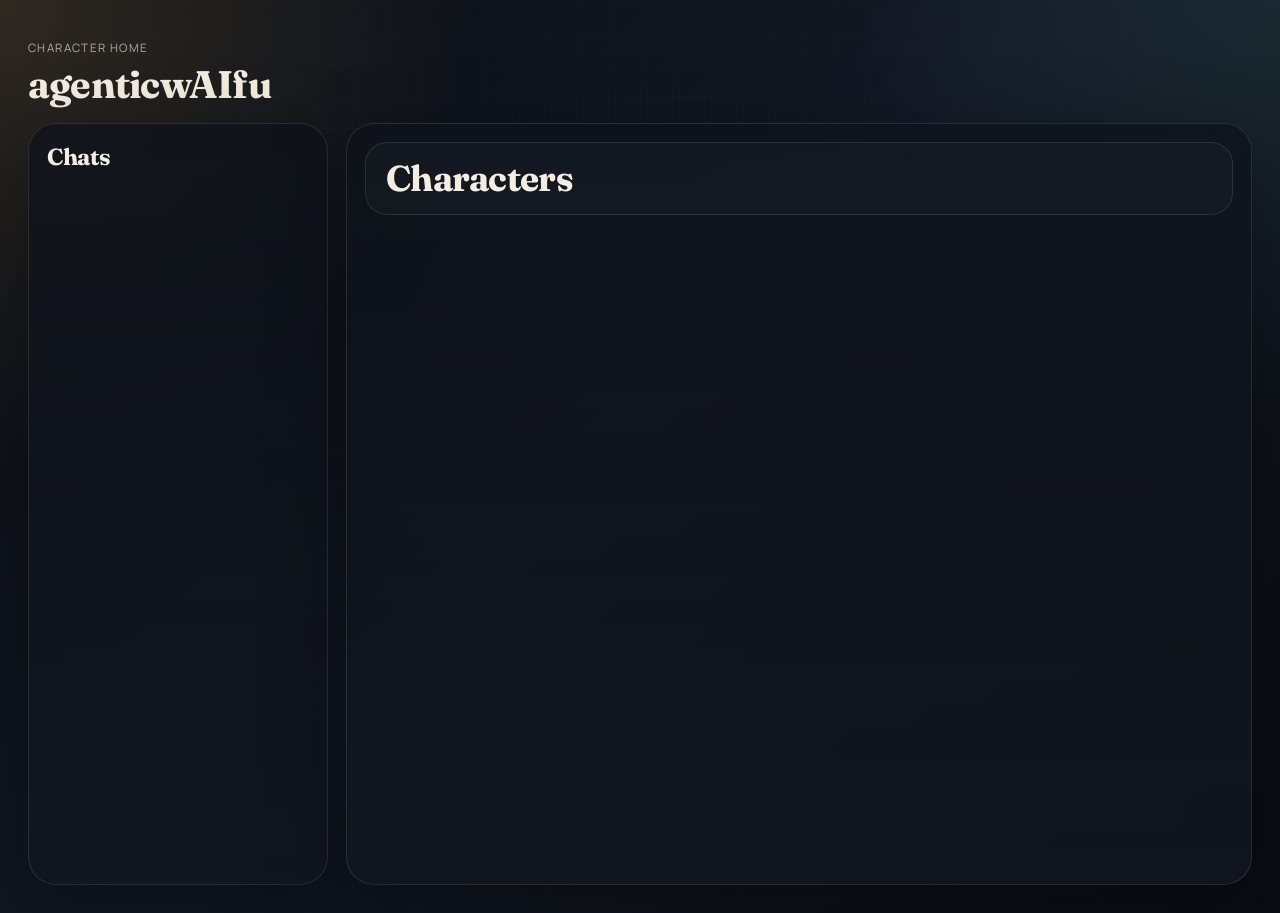
<file: index.html>
<!DOCTYPE html>
<html lang="en">
<head>
  <meta charset="UTF-8">
  <meta name="viewport" content="width=device-width, initial-scale=1.0">
  <title>agenticwAIfu</title>
  <link rel="preconnect" href="https://fonts.googleapis.com">
  <link rel="preconnect" href="https://fonts.gstatic.com" crossorigin>
  <link href="https://fonts.googleapis.com/css2?family=Fraunces:opsz,wght@9..144,600;9..144,700&family=Manrope:wght@400;500;600;700&display=swap" rel="stylesheet">
  <link rel="stylesheet" href="styles.css">
</head>
<body data-page="home">
  <div class="page-shell">
    <header class="topbar">
      <div>
        <p class="eyebrow">Character Home</p>
        <h1><a class="home-link" href="index.html">agenticwAIfu</a></h1>
      </div>
    </header>

    <main class="workspace workspace-home">
      <aside class="panel left-panel">
        <section class="panel-section">
          <div class="section-heading">
            <h2>Chats</h2>
          </div>

          <div class="stack-list" id="chat-list"></div>
        </section>
      </aside>

      <section class="panel center-panel home-center-panel">
        <div class="center-stage">
          <div class="home-surface" id="default-surface">
            <div class="character-grid-header">
              <div>
                <h2 class="chat-title">Characters</h2>
              </div>
            </div>

            <div class="character-tile-grid" id="character-tile-grid"></div>
          </div>

          <section class="editor-overlay" id="character-editor" aria-hidden="true">
            <div class="overlay-header">
              <div>
                <p class="overlay-kicker">Character Manager</p>
              </div>
              <button class="overlay-close-button" type="button" data-close-editor>Close</button>
            </div>

            <div class="overlay-form">
              <div class="character-detail character-detail-single">
                <div class="character-detail-header">
                  <h3 class="character-detail-title" id="character-detail-title">Character 1</h3>
                  <div class="manager-button-row">
                    <button class="manager-button manager-button-primary" id="save-character-button" type="button">Save</button>
                  </div>
                </div>

                <p class="manager-status" id="character-file-status">Characters are loaded from and saved to a fixed folder on your PC.</p>

                <div class="character-editor-portrait-block">
                  <div class="character-editor-portrait-frame">
                    <img id="editor-character-portrait-preview" class="character-editor-portrait" src="assets/character-1.png" alt="Character portrait preview">
                  </div>

                  <div class="overlay-field overlay-field-compact">
                    <label class="overlay-label" for="editor-character-image-file">Portrait File</label>
                    <input id="editor-character-image-file" class="overlay-input" type="file" accept="image/*">
                  </div>
                </div>

                <div class="overlay-field">
                  <label class="overlay-label" for="editor-character-name">Character Name</label>
                  <input id="editor-character-name" class="overlay-input" type="text" value="Character 1">
                </div>

                <div class="overlay-field">
                  <label class="overlay-label" for="editor-character-nickname">Nickname</label>
                  <input id="editor-character-nickname" class="overlay-input" type="text" value="Character 1">
                </div>

                <div class="overlay-field">
                  <label class="overlay-label" for="editor-character-description">Description</label>
                  <textarea id="editor-character-description" class="overlay-textarea" rows="7">A poised host with a theatrical edge, tailored diction, and a tendency to turn ordinary requests into intimate little ceremonies.</textarea>
                </div>

                <div class="overlay-field">
                  <label class="overlay-label" for="editor-character-scenario">Scenario</label>
                  <textarea id="editor-character-scenario" class="overlay-textarea" rows="6">A private late-night room where memory, scent, and suggestion blur together into something intimate and uncertain.</textarea>
                </div>

                <div class="overlay-field">
                  <label class="overlay-label" for="editor-character-dialogue">Example Dialogue</label>
                  <textarea id="editor-character-dialogue" class="overlay-textarea" rows="8">"Welcome back. The room is prepared, and the city is glittering just for us tonight."

"Tell me what mood you want, and I will make the scene behave accordingly."

"If we are going to do this properly, you should start with a line worth remembering."</textarea>
                </div>

                <div class="character-editor-footer">
                  <button class="manager-button manager-button-danger" id="delete-character-button" type="button">Delete</button>
                </div>
              </div>
            </div>
          </section>
        </div>
      </section>
    </main>
  </div>
  <script src="script.js"></script>
</body>
</html>
</file>
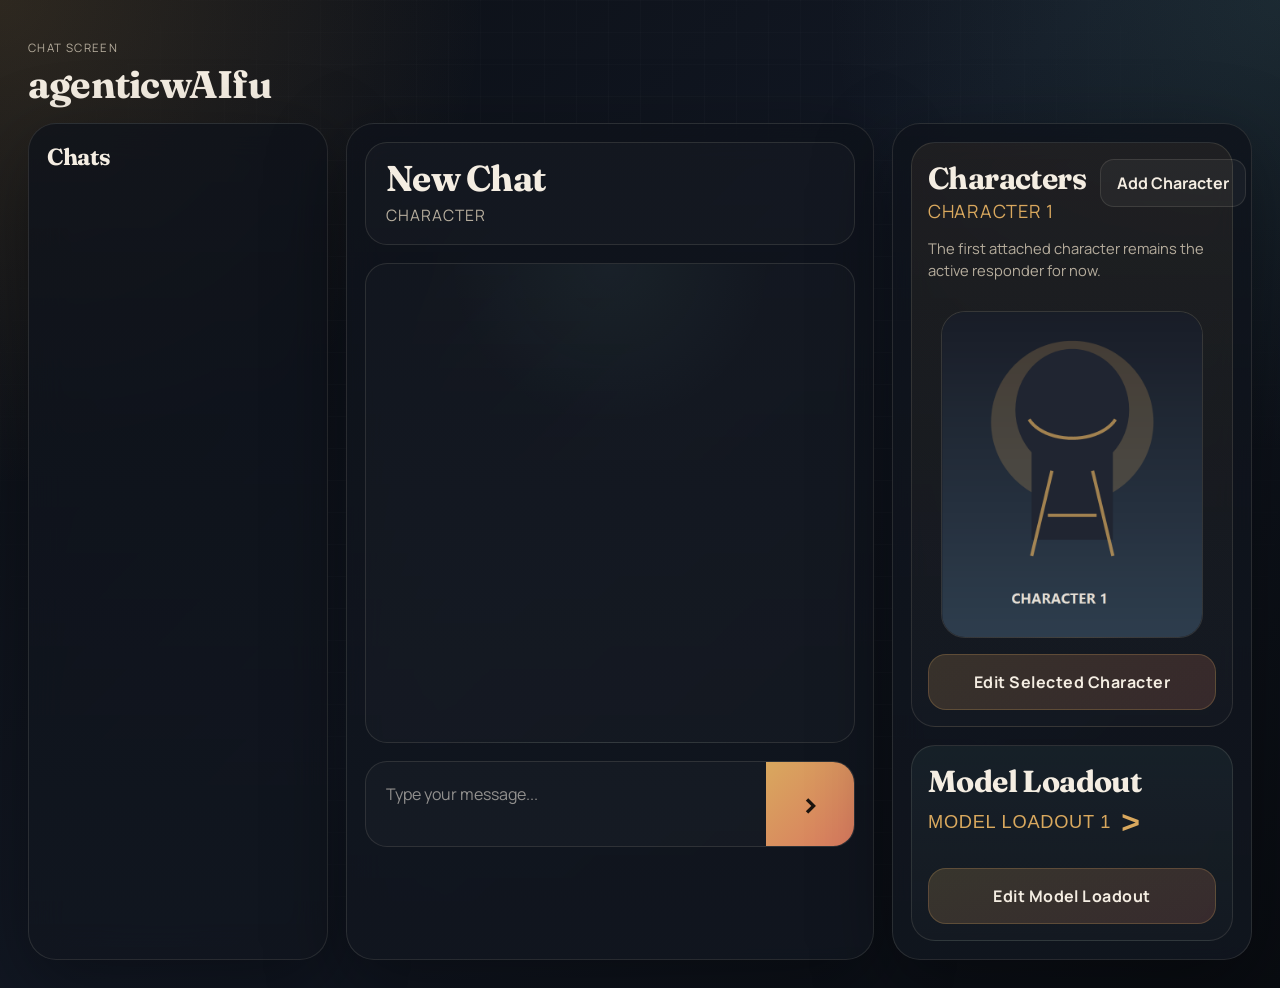
<file: chat.html>
<!DOCTYPE html>
<html lang="en">
<head>
  <meta charset="UTF-8">
  <meta name="viewport" content="width=device-width, initial-scale=1.0">
  <title>agenticwAIfu Chat</title>
  <link rel="preconnect" href="https://fonts.googleapis.com">
  <link rel="preconnect" href="https://fonts.gstatic.com" crossorigin>
  <link href="https://fonts.googleapis.com/css2?family=Fraunces:opsz,wght@9..144,600;9..144,700&family=Manrope:wght@400;500;600;700&display=swap" rel="stylesheet">
  <link rel="stylesheet" href="styles.css">
</head>
<body data-page="chat">
  <div class="page-shell">
    <header class="topbar">
      <div>
        <p class="eyebrow">Chat Screen</p>
        <h1><a class="home-link" href="index.html">agenticwAIfu</a></h1>
      </div>
    </header>

    <main class="workspace">
      <aside class="panel left-panel">
        <section class="panel-section">
          <div class="section-heading">
            <h2>Chats</h2>
          </div>

          <div class="stack-list" id="chat-list"></div>
        </section>
      </aside>

      <section class="panel center-panel">
        <div class="center-stage">
          <div class="chat-surface" id="default-surface">
            <div class="chat-header">
              <div>
                <h2 class="chat-title" id="chat-title">New Chat</h2>
                <p class="chat-subtitle" id="chat-character-subtitle">Character</p>
              </div>
            </div>

            <div class="chat-window" id="chat-window"></div>

            <div class="composer">
              <div class="composer-box">
                <textarea id="composer-input" class="composer-input" rows="1" placeholder="Type your message..."></textarea>
                <button id="send-message-button" class="send-button" aria-label="Send message">></button>
              </div>
            </div>
          </div>

          <section class="editor-overlay" id="character-editor" aria-hidden="true">
            <div class="overlay-header">
              <div>
                <p class="overlay-kicker">Character Manager</p>
              </div>
              <button class="overlay-close-button" type="button" data-close-editor>Close</button>
            </div>

            <div class="overlay-form">
              <div class="character-detail character-detail-single">
                <div class="character-detail-header">
                  <h3 class="character-detail-title" id="character-detail-title">Character 1</h3>
                  <div class="manager-button-row">
                    <button class="manager-button" id="save-character-button" type="button">Save Character</button>
                  </div>
                </div>

                <div class="overlay-field">
                  <label class="overlay-label" for="editor-character-name">Character Name</label>
                  <input id="editor-character-name" class="overlay-input" type="text" value="Character 1">
                </div>

                <div class="overlay-field">
                  <label class="overlay-label" for="editor-character-nickname">Nickname</label>
                  <input id="editor-character-nickname" class="overlay-input" type="text" value="Character 1">
                </div>

                <div class="overlay-field">
                  <label class="overlay-label" for="editor-character-image">Portrait Image</label>
                  <input id="editor-character-image" class="overlay-input" type="text" value="assets/character-1.png">
                </div>

                <div class="overlay-field">
                  <label class="overlay-label" for="editor-character-description">Description</label>
                  <textarea id="editor-character-description" class="overlay-textarea" rows="7">A poised host with a theatrical edge, tailored diction, and a tendency to turn ordinary requests into intimate little ceremonies.</textarea>
                </div>

                <div class="overlay-field">
                  <label class="overlay-label" for="editor-character-scenario">Scenario</label>
                  <textarea id="editor-character-scenario" class="overlay-textarea" rows="6">A private late-night room where memory, scent, and suggestion blur together into something intimate and uncertain.</textarea>
                </div>

                <div class="overlay-field">
                  <label class="overlay-label" for="editor-character-dialogue">Example Dialogue</label>
                  <textarea id="editor-character-dialogue" class="overlay-textarea" rows="8">"Welcome back. The room is prepared, and the city is glittering just for us tonight."

"Tell me what mood you want, and I will make the scene behave accordingly."

"If we are going to do this properly, you should start with a line worth remembering."</textarea>
                </div>
              </div>
            </div>
          </section>

          <section class="editor-overlay" id="model-editor" aria-hidden="true">
            <div class="overlay-header">
              <div>
                <p class="overlay-kicker">Model Loadout Editor</p>
                <input id="editor-loadout-title" class="overlay-title-input" type="text" value="Model Loadout 1" aria-label="Model loadout title">
              </div>
              <button class="overlay-close-button" type="button" data-close-editor>Close</button>
            </div>

            <div class="overlay-form">
              <div class="loadout-toolbar">
                <select id="loadout-select" class="loadout-select" aria-label="Choose saved model loadout"></select>
                <div class="manager-button-row">
                  <button class="manager-button" id="new-loadout-button" type="button">New Loadout</button>
                  <button class="manager-button manager-button-primary" id="save-loadout-button" type="button">Save Loadout</button>
                  <button class="manager-button manager-button-danger" id="delete-loadout-button" type="button">Delete Loadout</button>
                </div>
              </div>

              <p class="manager-status" id="loadout-file-status">Model loadouts are loaded from and saved to a fixed folder on your PC.</p>

              <div class="loadout-workspace">
                <aside class="loadout-nav">
                  <button class="loadout-role-button is-active" type="button" data-role-select="mind">Mind Model</button>
                  <button class="loadout-role-button" type="button" data-role-select="author">Author Model</button>
                  <button class="loadout-role-button" type="button" data-role-select="continuity">Continuity Model</button>
                  <button class="loadout-role-button" type="button" data-role-select="stat">Stat Model</button>
                  <button class="loadout-role-button" type="button" data-role-select="event">Event Model</button>
                  <button class="loadout-role-button" type="button" data-role-select="goal">Goal Model</button>
                  <button class="loadout-role-button" type="button" data-role-select="pipeline">Pipeline</button>
                </aside>

                <section class="loadout-detail">
                  <div class="loadout-detail-header">
                    <h3 class="loadout-detail-title" id="loadout-role-title">Mind Model</h3>
                  </div>

                  <div id="loadout-role-fields">
                    <div class="overlay-field">
                      <label class="overlay-label" for="editor-role-llm">LLM</label>
                      <input id="editor-role-llm" class="overlay-input" type="text" value="gpt-oss-cinematic">
                    </div>

                    <div class="overlay-grid">
                      <div class="overlay-field">
                        <label class="overlay-label" for="editor-temperature">Temperature</label>
                        <input id="editor-temperature" class="overlay-input" type="text" value="1.05">
                      </div>
                      <div class="overlay-field">
                        <label class="overlay-label" for="editor-top-p">Top P</label>
                        <input id="editor-top-p" class="overlay-input" type="text" value="0.92">
                      </div>
                      <div class="overlay-field">
                        <label class="overlay-label" for="editor-max-tokens">Max Tokens</label>
                        <input id="editor-max-tokens" class="overlay-input" type="text" value="4096">
                      </div>
                    </div>

                    <div class="overlay-field">
                      <label class="overlay-label" for="editor-role-instructions">Role Instructions</label>
                      <textarea id="editor-role-instructions" class="overlay-textarea" rows="8">Coordinate the overall reasoning pass, track the current scene state, and decide which specialist models should influence the next response.</textarea>
                    </div>
                  </div>

                  <div class="loadout-pipeline-editor" id="loadout-pipeline-editor" hidden>
                    <p class="loadout-pipeline-note">
                      Checked outputs use the latest value available at runtime. If that step has not run yet this turn, the saved previous chat value is used.
                    </p>

                    <div class="loadout-pipeline-section">
                      <div class="loadout-pipeline-section-header">
                        <h4 class="loadout-pipeline-section-title">Execution Order</h4>
                        <p class="loadout-pipeline-section-copy">Drag the steps to change the chain. Author stays pinned last.</p>
                      </div>
                      <div class="pipeline-order-list" id="pipeline-order-list"></div>
                    </div>

                    <div class="loadout-pipeline-section">
                      <div class="loadout-pipeline-section-header">
                        <h4 class="loadout-pipeline-section-title" id="pipeline-step-title">Step Settings</h4>
                        <p class="loadout-pipeline-section-copy" id="pipeline-step-copy">Select a pipeline step to edit its inputs.</p>
                      </div>

                      <div class="overlay-field">
                        <span class="overlay-label">Previous Outputs</span>
                        <div class="pipeline-output-list" id="pipeline-output-list"></div>
                      </div>

                      <div class="overlay-grid pipeline-settings-grid">
                        <div class="overlay-field">
                          <label class="overlay-label" for="pipeline-message-window">Message Window</label>
                          <input id="pipeline-message-window" class="overlay-input" type="number" min="1" step="1" value="20">
                        </div>
                        <div class="overlay-field pipeline-toggle-field">
                          <label class="pipeline-toggle">
                            <input id="pipeline-include-character-cards" type="checkbox">
                            <span>Include Character Cards</span>
                          </label>
                        </div>
                      </div>
                    </div>
                  </div>
                </section>
              </div>
            </div>
          </section>
        </div>
      </section>

      <aside class="panel right-panel">
        <section class="panel-section config-group character-group">
          <div class="section-heading character-panel-heading">
            <div>
              <h2>Characters</h2>
              <p class="persona-name" id="selected-character-name">Character 1</p>
            </div>
            <div class="character-add-switcher">
              <button
                class="manager-button character-add-button"
                id="add-chat-character-button"
                type="button"
                aria-haspopup="listbox"
                aria-expanded="false"
              >
                Add Character
              </button>
              <div class="character-switch-menu" id="chat-character-add-menu" hidden></div>
            </div>
          </div>

          <p class="character-group-note" id="chat-character-note">
            The first attached character remains the active responder for now.
          </p>

          <div class="chat-character-list" id="chat-character-list"></div>

          <div class="character-preview">
            <img class="character-image" id="selected-character-image" src="assets/character-1.png" alt="Character 1 portrait">
          </div>

          <button class="edit-button" id="edit-sidebar-character-button" type="button">Edit Selected Character</button>
        </section>

        <section class="panel-section config-group model-group">
          <div class="section-heading">
            <h2>Model Loadout</h2>
            <div class="loadout-switcher">
              <button
                class="persona-name selectable-name loadout-switch-button"
                id="selected-loadout-button"
                type="button"
                aria-haspopup="listbox"
                aria-expanded="false"
              >
                <span id="selected-loadout-name">Model Loadout 1</span>
                <span class="selectable-arrow" aria-hidden="true">></span>
              </button>
              <div class="loadout-switch-menu" id="loadout-switch-menu" hidden></div>
            </div>
          </div>

          <button class="edit-button edit-button-model" type="button" data-open-editor="model-editor">Edit Model Loadout</button>
        </section>
      </aside>
    </main>
  </div>
  <script src="script.js"></script>
</body>
</html>
</file>
<file: styles.css>
:root {
  --bg: #0d1117;
  --bg-soft: rgba(19, 26, 37, 0.9);
  --panel: rgba(14, 18, 26, 0.78);
  --panel-strong: rgba(17, 22, 31, 0.92);
  --line: rgba(255, 240, 214, 0.11);
  --line-strong: rgba(255, 240, 214, 0.2);
  --text: #f4ede2;
  --muted: #b6ad9d;
  --gold: #d9a85e;
  --rose: #d9795f;
  --teal: #6db8b0;
  --shadow: 0 24px 80px rgba(0, 0, 0, 0.38);
}

* {
  box-sizing: border-box;
}

html,
body {
  margin: 0;
  min-height: 100%;
}

body {
  font-family: "Manrope", "Segoe UI Variable", "Segoe UI", sans-serif;
  color: var(--text);
  background:
    radial-gradient(circle at top left, rgba(217, 168, 94, 0.17), transparent 30%),
    radial-gradient(circle at top right, rgba(109, 184, 176, 0.12), transparent 28%),
    linear-gradient(135deg, #0b0e13 0%, #121824 48%, #090c11 100%);
}

body::before {
  content: "";
  position: fixed;
  inset: 0;
  pointer-events: none;
  background-image:
    linear-gradient(rgba(255, 255, 255, 0.02) 1px, transparent 1px),
    linear-gradient(90deg, rgba(255, 255, 255, 0.02) 1px, transparent 1px);
  background-size: 32px 32px;
  mask-image: radial-gradient(circle at center, black 40%, transparent 100%);
}

.page-shell {
  max-width: 1600px;
  margin: 0 auto;
  padding: 28px;
}

.topbar {
  display: flex;
  justify-content: space-between;
  align-items: flex-start;
  gap: 16px;
  margin-bottom: 20px;
}

.eyebrow,
.section-kicker,
.meta-line,
.message-label,
.field-tag,
.composer-meta,
.status-pill,
.soft-chip {
  font-size: 0.72rem;
  letter-spacing: 0.12em;
  text-transform: uppercase;
}

.eyebrow,
.section-kicker,
.meta-line,
.message-label,
.composer-meta,
.status-pill,
.soft-chip {
  color: var(--muted);
}

h1,
h2 {
  margin: 0;
  font-family: "Fraunces", Georgia, serif;
  font-weight: 700;
  letter-spacing: -0.02em;
}

h1 {
  font-size: clamp(2.3rem, 3vw, 4.2rem);
  line-height: 0.95;
}

.home-link {
  color: inherit;
  text-decoration: none;
}

h2 {
  font-size: 1.45rem;
}

.status-pill,
.soft-chip {
  border: 1px solid var(--line);
  border-radius: 999px;
  padding: 8px 12px;
  background: rgba(255, 255, 255, 0.03);
}

.ghost-button,
.send-button,
.featured-card,
.list-card {
  font: inherit;
  color: inherit;
  border: 0;
}

.ghost-button {
  padding: 12px 16px;
  border-radius: 999px;
  background: linear-gradient(135deg, rgba(217, 168, 94, 0.16), rgba(217, 121, 95, 0.16));
  border: 1px solid rgba(217, 168, 94, 0.2);
  cursor: default;
}

.workspace {
  display: grid;
  grid-template-columns: 300px minmax(500px, 1fr) 360px;
  gap: 18px;
  min-height: calc(100vh - 140px);
}

.workspace-home {
  grid-template-columns: 300px minmax(500px, 1fr);
}

.home-main {
  position: relative;
  min-height: calc(100vh - 140px);
}

.home-center-panel {
  padding: 18px;
}

.home-panel {
  padding: 26px;
}

.home-heading {
  margin-bottom: 22px;
}

.character-tile-grid {
  display: grid;
  grid-template-columns: repeat(auto-fill, minmax(220px, 1fr));
  gap: 18px;
}

.home-surface {
  display: flex;
  flex-direction: column;
  gap: 18px;
  min-height: 100%;
}

.character-grid-header {
  padding: 18px 20px;
  border: 1px solid var(--line);
  border-radius: 22px;
  background: rgba(255, 255, 255, 0.025);
}

.character-tile {
  display: flex;
  flex-direction: column;
  padding: 16px;
  border: 1px solid var(--line);
  border-radius: 24px;
  background: rgba(255, 255, 255, 0.025);
  color: var(--text);
  font: inherit;
  text-align: left;
  cursor: pointer;
  transition: transform 180ms ease, border-color 180ms ease, background 180ms ease;
}

.character-tile:hover {
  transform: translateY(-2px);
  border-color: rgba(255, 240, 214, 0.2);
  background: rgba(255, 255, 255, 0.04);
}

.character-tile.is-active {
  background: linear-gradient(180deg, rgba(217, 168, 94, 0.14), rgba(255, 255, 255, 0.03));
  border-color: rgba(217, 168, 94, 0.3);
}

.character-tile-image-wrap {
  aspect-ratio: 4 / 5;
  margin-bottom: 14px;
  overflow: hidden;
  border-radius: 18px;
  border: 1px solid rgba(255, 240, 214, 0.1);
  background: rgba(255, 255, 255, 0.03);
}

.character-tile-image {
  width: 100%;
  height: 100%;
  object-fit: cover;
  display: block;
}

.character-tile-name {
  display: block;
  font-size: 1.05rem;
}

.character-tile-add {
  border-style: dashed;
}

.character-tile-add-visual {
  display: flex;
  align-items: center;
  justify-content: center;
}

.character-tile-plus {
  font-size: 4rem;
  line-height: 1;
  color: var(--gold);
}

.character-tile-add-label {
  color: var(--muted);
  font-weight: 700;
  letter-spacing: 0.08em;
  text-transform: uppercase;
}

.new-chat-card {
  align-items: flex-start;
  justify-content: center;
}

.new-chat-plus {
  display: inline-flex;
  align-items: center;
  justify-content: center;
  width: 36px;
  height: 36px;
  margin-bottom: 4px;
  border-radius: 12px;
  background: rgba(217, 168, 94, 0.12);
  color: var(--gold);
  font-size: 1.8rem;
  line-height: 1;
}

.panel {
  background: linear-gradient(180deg, var(--panel), var(--panel-strong));
  border: 1px solid var(--line);
  border-radius: 28px;
  box-shadow: var(--shadow);
  backdrop-filter: blur(18px);
}

.left-panel,
.right-panel {
  padding: 18px;
}

.center-panel {
  padding: 18px;
}

.panel-section + .panel-section {
  margin-top: 18px;
}

.section-heading {
  display: flex;
  flex-direction: column;
  gap: 4px;
  margin-bottom: 14px;
}

.featured-card,
.list-card,
.field-card,
.composer-box,
.chat-window,
.chat-header {
  border: 1px solid var(--line);
  background: rgba(255, 255, 255, 0.025);
  border-radius: 22px;
}

.featured-card,
.list-card {
  width: 100%;
  text-align: left;
  padding: 16px;
  display: flex;
  flex-direction: column;
  gap: 8px;
  cursor: default;
}

.featured-card strong,
.list-card strong,
.field-heading strong {
  font-size: 1rem;
}

.featured-card span,
.list-card span,
.field-card p,
.message p {
  color: var(--muted);
}

.stack-list {
  display: flex;
  flex-direction: column;
  gap: 10px;
}

.card-badge {
  align-self: flex-start;
  padding: 6px 10px;
  border-radius: 999px;
  background: rgba(109, 184, 176, 0.14);
  color: #b9ebe5;
}

.character-card.is-active {
  background:
    linear-gradient(180deg, rgba(217, 168, 94, 0.18), rgba(255, 255, 255, 0.04)),
    rgba(255, 255, 255, 0.03);
  border-color: rgba(217, 168, 94, 0.3);
}

.chat-card {
  background: rgba(255, 255, 255, 0.02);
}

.chat-card.is-active {
  background: linear-gradient(180deg, rgba(217, 168, 94, 0.14), rgba(255, 255, 255, 0.03));
  border-color: rgba(217, 168, 94, 0.3);
}

.chat-header {
  display: flex;
  align-items: flex-start;
  padding: 18px 20px;
}

.center-stage {
  position: relative;
  min-height: calc(100vh - 176px);
}

.chat-surface {
  display: flex;
  flex-direction: column;
  gap: 18px;
  min-height: 100%;
}

.chat-title {
  font-size: clamp(2rem, 2.8vw, 3rem);
  line-height: 0.98;
}

.chat-subtitle {
  margin: 8px 0 0;
  color: var(--muted);
  font-size: 0.98rem;
  letter-spacing: 0.06em;
  text-transform: uppercase;
}

.chat-window {
  flex: 1;
  min-height: 480px;
  padding: 20px;
  display: flex;
  flex-direction: column;
  gap: 14px;
  justify-content: flex-start;
  background:
    radial-gradient(circle at top, rgba(109, 184, 176, 0.06), transparent 30%),
    rgba(255, 255, 255, 0.02);
}

.message {
  max-width: 78%;
  padding: 16px 18px;
  border-radius: 24px;
  border: 1px solid var(--line);
}

.message-shell {
  display: flex;
  align-items: flex-start;
  gap: 14px;
}

.message-body {
  position: relative;
  min-width: 0;
  padding-right: 34px;
}

.assistant-message {
  align-self: flex-start;
  background: rgba(109, 184, 176, 0.1);
  border-color: rgba(109, 184, 176, 0.24);
}

.user-message {
  align-self: flex-end;
  background: rgba(217, 121, 95, 0.12);
  border-color: rgba(217, 121, 95, 0.25);
}

.accent-message {
  background: rgba(109, 184, 176, 0.1);
  border-color: rgba(109, 184, 176, 0.24);
}

.message-label,
.field-tag {
  display: inline-block;
  margin-bottom: 10px;
}

.message-avatar {
  width: 52px;
  height: 52px;
  flex: 0 0 52px;
  border-radius: 16px;
  object-fit: cover;
  border: 1px solid rgba(255, 240, 214, 0.12);
  background: rgba(255, 255, 255, 0.03);
}

.message-edit-button {
  position: absolute;
  top: 0;
  right: 0;
  width: 24px;
  height: 24px;
  border: 1px solid rgba(255, 240, 214, 0.14);
  border-radius: 8px;
  background: rgba(255, 255, 255, 0.04);
  opacity: 0;
  pointer-events: none;
  cursor: pointer;
  transition: opacity 140ms ease, background 140ms ease, border-color 140ms ease;
}

.message-edit-button::before {
  content: "";
  position: absolute;
  inset: 5px;
  background: center / contain no-repeat url("data:image/svg+xml,%3Csvg xmlns='http://www.w3.org/2000/svg' viewBox='0 0 24 24' fill='none' stroke='%23f4ede2' stroke-width='2' stroke-linecap='round' stroke-linejoin='round'%3E%3Cpath d='M12 20h9'/%3E%3Cpath d='M16.5 3.5a2.12 2.12 0 1 1 3 3L7 19l-4 1 1-4 12.5-12.5Z'/%3E%3C/svg%3E");
}

.message:hover .message-edit-button {
  opacity: 1;
  pointer-events: auto;
}

.message-edit-button:hover {
  background: rgba(255, 255, 255, 0.08);
  border-color: rgba(255, 240, 214, 0.24);
}

.message.is-editing .message-edit-button {
  opacity: 1;
  pointer-events: auto;
}

.message-inline-editor {
  width: 100%;
  min-height: 3.2em;
  margin: 0;
  padding: 0;
  border: 0;
  background: transparent;
  color: var(--muted);
  font: inherit;
  line-height: 1.6;
  resize: none;
  outline: none;
}

.message-edit-actions {
  display: flex;
  justify-content: flex-end;
  gap: 10px;
  margin-top: 14px;
}

.message-edit-action {
  padding: 8px 14px;
  border-radius: 999px;
  border: 1px solid rgba(255, 240, 214, 0.16);
  background: rgba(255, 255, 255, 0.04);
  color: var(--text);
  font: inherit;
  font-size: 0.82rem;
  cursor: pointer;
  transition: background 140ms ease, border-color 140ms ease, transform 140ms ease;
}

.message-edit-action:hover {
  transform: translateY(-1px);
}

.message-edit-save {
  background: linear-gradient(135deg, rgba(217, 168, 94, 0.22), rgba(109, 184, 176, 0.18));
  border-color: rgba(217, 168, 94, 0.28);
}

.message-edit-save:hover {
  background: linear-gradient(135deg, rgba(217, 168, 94, 0.28), rgba(109, 184, 176, 0.24));
  border-color: rgba(217, 168, 94, 0.4);
}

.message-edit-cancel:hover {
  background: rgba(255, 255, 255, 0.08);
  border-color: rgba(255, 240, 214, 0.24);
}

.message p,
.field-card p {
  margin: 0;
  line-height: 1.6;
}

.chat-empty-state {
  margin: auto;
  color: var(--muted);
  font-size: 1rem;
  line-height: 1.6;
  text-align: center;
}

.composer {
  display: flex;
  flex-direction: column;
  gap: 10px;
}

.composer-box {
  display: flex;
  justify-content: space-between;
  align-items: stretch;
  gap: 16px;
  min-height: 84px;
  padding: 0 0 0 20px;
  overflow: hidden;
}

.composer-placeholder {
  margin: auto 0;
  color: rgba(244, 237, 226, 0.56);
}

.composer-input {
  width: 100%;
  min-height: 84px;
  margin: 0;
  padding: 20px 0;
  border: 0;
  background: transparent;
  color: var(--text);
  font: inherit;
  line-height: 1.6;
  resize: none;
  outline: none;
}

.composer-input::placeholder {
  color: rgba(244, 237, 226, 0.56);
}

.send-button {
  align-self: stretch;
  min-width: 88px;
  padding: 0 18px;
  border-radius: 0;
  background: linear-gradient(135deg, var(--gold), var(--rose));
  color: #1b140f;
  font-weight: 700;
  cursor: pointer;
  font-size: 2rem;
  line-height: 1;
}

.send-button:disabled {
  cursor: wait;
  opacity: 0.72;
}

.config-group {
  padding: 16px;
  border-radius: 24px;
  border: 1px solid var(--line);
}

.character-group {
  background: linear-gradient(180deg, rgba(217, 168, 94, 0.08), rgba(255, 255, 255, 0.02));
}

.model-group {
  background: linear-gradient(180deg, rgba(109, 184, 176, 0.08), rgba(255, 255, 255, 0.02));
}

.character-panel-heading {
  flex-direction: row;
  align-items: flex-start;
  justify-content: space-between;
  gap: 14px;
}

.field-card {
  padding: 16px;
}

.field-card + .field-card {
  margin-top: 10px;
}

.editor-field + .editor-field {
  margin-top: 14px;
}

.field-heading {
  display: flex;
  justify-content: space-between;
  align-items: baseline;
  gap: 12px;
  margin-bottom: 10px;
}

.field-tag {
  color: var(--text);
  padding: 5px 8px;
  border-radius: 999px;
  background: rgba(255, 255, 255, 0.06);
}

.field-grid {
  display: grid;
  grid-template-columns: 1fr;
  gap: 10px;
  margin-top: 10px;
}

.compact-card p {
  color: var(--text);
}

.persona-name {
  margin: 2px 0 0;
  color: var(--gold);
  font-size: 1.14rem;
  letter-spacing: 0.04em;
  text-transform: uppercase;
}

.right-panel .section-heading h2 {
  font-size: 1.9rem;
}

.loadout-switcher {
  position: relative;
  align-self: flex-start;
}

.character-add-switcher {
  position: relative;
  flex: 0 0 auto;
}

.character-add-button {
  padding-inline: 14px;
  white-space: nowrap;
}

.selectable-name {
  display: inline-flex;
  align-items: center;
  gap: 10px;
}

.loadout-switch-button {
  padding: 0;
  border: 0;
  background: none;
  cursor: pointer;
  transition: opacity 180ms ease;
}

.loadout-switch-button:hover {
  opacity: 0.88;
}

.loadout-switch-button:focus-visible {
  outline: 2px solid rgba(217, 168, 94, 0.32);
  outline-offset: 6px;
  border-radius: 10px;
}

.selectable-arrow {
  display: inline-flex;
  align-items: center;
  justify-content: center;
  color: var(--gold);
  font-size: 2rem;
  font-weight: 700;
  line-height: 1;
  transform: translateY(-0.01em);
}

.loadout-switch-menu {
  position: absolute;
  top: calc(100% + 12px);
  left: 0;
  min-width: 100%;
  padding: 8px;
  border: 1px solid var(--line);
  border-radius: 18px;
  background: rgba(13, 17, 24, 0.98);
  box-shadow: 0 18px 48px rgba(0, 0, 0, 0.34);
  z-index: 30;
}

.loadout-switch-option {
  width: 100%;
  padding: 12px 14px;
  border: 0;
  border-radius: 12px;
  background: transparent;
  color: var(--text);
  font: inherit;
  text-align: left;
  cursor: pointer;
  transition: background 160ms ease, color 160ms ease;
}

.loadout-switch-option:hover {
  background: rgba(255, 255, 255, 0.06);
}

.loadout-switch-option.is-active {
  background: linear-gradient(135deg, rgba(217, 168, 94, 0.18), rgba(217, 121, 95, 0.12));
  color: var(--text);
}

.character-switch-menu {
  position: absolute;
  top: calc(100% + 12px);
  right: 0;
  width: min(320px, 82vw);
  max-height: 320px;
  overflow: auto;
  padding: 8px;
  border: 1px solid var(--line);
  border-radius: 18px;
  background: rgba(13, 17, 24, 0.98);
  box-shadow: 0 18px 48px rgba(0, 0, 0, 0.34);
  z-index: 30;
}

.character-switch-option,
.character-switch-empty {
  width: 100%;
  border-radius: 14px;
}

.character-switch-option {
  display: flex;
  align-items: center;
  gap: 12px;
  padding: 10px 12px;
  border: 0;
  background: transparent;
  color: var(--text);
  font: inherit;
  text-align: left;
  cursor: pointer;
  transition: background 160ms ease, color 160ms ease;
}

.character-switch-option:hover {
  background: rgba(255, 255, 255, 0.06);
}

.character-switch-option-image {
  width: 48px;
  height: 60px;
  border-radius: 12px;
  object-fit: cover;
  border: 1px solid rgba(255, 240, 214, 0.12);
  background: rgba(255, 255, 255, 0.03);
  flex: 0 0 auto;
}

.character-switch-option-text {
  display: flex;
  flex-direction: column;
  gap: 2px;
  min-width: 0;
}

.character-switch-option-name {
  font-weight: 700;
}

.character-switch-option-meta {
  color: var(--muted);
  font-size: 0.84rem;
}

.character-switch-empty {
  padding: 12px 14px;
  color: var(--muted);
  font-size: 0.92rem;
  line-height: 1.5;
}

.character-group-note {
  margin: 0 0 14px;
  color: var(--muted);
  font-size: 0.92rem;
  line-height: 1.5;
}

.chat-character-list {
  display: flex;
  flex-direction: column;
  gap: 12px;
  margin-bottom: 16px;
}

.chat-character-card {
  display: grid;
  grid-template-columns: 76px minmax(0, 1fr);
  gap: 14px;
  padding: 12px;
  border: 1px solid var(--line);
  border-radius: 20px;
  background: rgba(255, 255, 255, 0.025);
  transition: border-color 180ms ease, background 180ms ease, transform 180ms ease;
}

.chat-character-card.is-selected {
  border-color: rgba(217, 168, 94, 0.32);
  background: linear-gradient(180deg, rgba(217, 168, 94, 0.12), rgba(255, 255, 255, 0.03));
}

.chat-character-card:hover {
  transform: translateY(-1px);
  border-color: rgba(255, 240, 214, 0.18);
}

.chat-character-card.is-lead {
  box-shadow: inset 0 0 0 1px rgba(217, 168, 94, 0.14);
}

.chat-character-portrait {
  width: 76px;
  height: 96px;
  object-fit: cover;
  border-radius: 16px;
  border: 1px solid rgba(255, 240, 214, 0.12);
  background: rgba(255, 255, 255, 0.03);
  cursor: pointer;
}

.chat-character-body {
  min-width: 0;
  display: flex;
  flex-direction: column;
  gap: 10px;
}

.chat-character-meta {
  display: flex;
  flex-wrap: wrap;
  align-items: center;
  gap: 8px;
}

.chat-character-name-button {
  padding: 0;
  border: 0;
  background: transparent;
  color: var(--text);
  font: inherit;
  font-weight: 800;
  font-size: 1rem;
  letter-spacing: 0.02em;
  text-align: left;
  cursor: pointer;
}

.chat-character-badge {
  display: inline-flex;
  align-items: center;
  padding: 5px 9px;
  border-radius: 999px;
  border: 1px solid rgba(217, 168, 94, 0.24);
  background: rgba(217, 168, 94, 0.12);
  color: var(--gold);
  font-size: 0.72rem;
  font-weight: 700;
  letter-spacing: 0.08em;
  text-transform: uppercase;
}

.chat-character-submeta {
  color: var(--muted);
  font-size: 0.86rem;
  line-height: 1.45;
}

.chat-character-actions {
  display: flex;
  flex-wrap: wrap;
  gap: 8px;
}

.chat-character-action {
  padding: 9px 12px;
  border: 1px solid rgba(255, 240, 214, 0.12);
  border-radius: 12px;
  background: rgba(255, 255, 255, 0.04);
  color: var(--text);
  font: inherit;
  font-size: 0.88rem;
  font-weight: 700;
  cursor: pointer;
  transition: background 160ms ease, border-color 160ms ease;
}

.chat-character-action:hover {
  background: rgba(255, 255, 255, 0.08);
  border-color: rgba(255, 240, 214, 0.18);
}

.chat-character-action-danger {
  color: #ffd6ce;
  border-color: rgba(217, 121, 95, 0.24);
  background: rgba(217, 121, 95, 0.08);
}

.chat-character-action-danger:hover {
  background: rgba(217, 121, 95, 0.14);
  border-color: rgba(217, 121, 95, 0.34);
}

.chat-character-empty {
  padding: 16px 18px;
  border: 1px dashed rgba(255, 240, 214, 0.14);
  border-radius: 18px;
  color: var(--muted);
  text-align: center;
  line-height: 1.5;
}

.character-preview {
  margin: 0 auto;
  display: block;
  width: fit-content;
  overflow: hidden;
  border-radius: 24px;
  border: 1px solid var(--line);
  background:
    radial-gradient(circle at top, rgba(217, 168, 94, 0.1), transparent 35%),
    rgba(255, 255, 255, 0.02);
}

.character-image {
  display: block;
  width: auto;
  max-width: 260px;
  height: auto;
  aspect-ratio: 4 / 5;
  object-fit: cover;
}

.edit-button {
  width: 100%;
  margin-top: 16px;
  padding: 16px 18px;
  border: 1px solid rgba(217, 168, 94, 0.24);
  border-radius: 18px;
  background: linear-gradient(135deg, rgba(217, 168, 94, 0.18), rgba(217, 121, 95, 0.18));
  color: var(--text);
  font: inherit;
  font-weight: 700;
  letter-spacing: 0.03em;
  cursor: pointer;
  transition: background 220ms ease, border-color 220ms ease, box-shadow 220ms ease;
}

.edit-button:hover {
  background: linear-gradient(135deg, rgba(217, 168, 94, 0.28), rgba(217, 121, 95, 0.28));
  border-color: rgba(217, 168, 94, 0.4);
  box-shadow: 0 10px 24px rgba(217, 168, 94, 0.12);
}

.editor-overlay {
  position: absolute;
  inset: 0;
  display: none;
  flex-direction: column;
  gap: 22px;
  padding: 26px;
  border-radius: 28px;
  border: 1px solid var(--line);
  background:
    radial-gradient(circle at top left, rgba(217, 168, 94, 0.09), transparent 28%),
    linear-gradient(180deg, rgba(16, 22, 31, 0.98), rgba(10, 14, 21, 0.98));
  box-shadow: var(--shadow);
}

.home-editor-overlay {
  position: absolute;
  inset: 0;
}

.editor-overlay.is-open {
  display: flex;
}

.overlay-header {
  display: flex;
  justify-content: space-between;
  align-items: flex-start;
  gap: 16px;
}

.overlay-kicker {
  margin: 0 0 8px;
  color: var(--gold);
  font-size: 0.78rem;
  letter-spacing: 0.14em;
  text-transform: uppercase;
}

.overlay-title {
  font-size: clamp(2rem, 2.6vw, 3rem);
  line-height: 0.98;
}

.overlay-title-input {
  margin: 0;
  padding: 0;
  border: 1px solid transparent;
  border-radius: 10px;
  background: transparent;
  color: var(--text);
  font-family: "Fraunces", Georgia, serif;
  font-size: clamp(2rem, 2.6vw, 3rem);
  font-weight: 700;
  letter-spacing: -0.02em;
  line-height: 0.98;
  outline: none;
  transition: border-color 180ms ease, background 180ms ease;
}

.overlay-title-input:hover,
.overlay-title-input:focus {
  border-color: rgba(255, 240, 214, 0.14);
  background: rgba(255, 255, 255, 0.025);
}

.overlay-close-button {
  padding: 12px 16px;
  border: 1px solid var(--line);
  border-radius: 999px;
  background: rgba(255, 255, 255, 0.03);
  color: var(--text);
  font: inherit;
  cursor: default;
}

.overlay-form {
  display: flex;
  flex-direction: column;
  gap: 18px;
  min-height: 0;
  overflow: auto;
  padding-right: 6px;
  scrollbar-width: none;
  -ms-overflow-style: none;
}

.overlay-form::-webkit-scrollbar {
  width: 0;
  height: 0;
}

.overlay-grid {
  display: grid;
  grid-template-columns: repeat(3, minmax(0, 1fr));
  gap: 16px;
}

.character-detail {
  min-width: 0;
  padding: 6px 4px 0 0;
}

.character-detail-single {
  display: flex;
  flex-direction: column;
  min-height: 100%;
  padding-right: 0;
}

.character-detail-header {
  display: flex;
  justify-content: space-between;
  align-items: flex-start;
  gap: 18px;
  margin-bottom: 22px;
}

.character-detail-title {
  margin: 0;
  font-family: "Fraunces", Georgia, serif;
  font-size: 2rem;
  line-height: 0.98;
}

.manager-button-row {
  display: flex;
  flex-wrap: wrap;
  gap: 10px;
}

.manager-status {
  margin: 0 0 22px;
  color: var(--muted);
  font-size: 0.95rem;
  line-height: 1.5;
}

.loadout-toolbar {
  display: flex;
  flex-wrap: wrap;
  align-items: center;
  justify-content: space-between;
  gap: 14px;
}

.loadout-select {
  min-width: 260px;
  padding: 12px 14px;
  border: 1px solid var(--line);
  border-radius: 14px;
  background: rgba(255, 255, 255, 0.04);
  color: var(--text);
  font: inherit;
  outline: none;
}

.loadout-select:focus {
  border-color: rgba(217, 168, 94, 0.38);
}

.character-editor-portrait-block {
  display: flex;
  flex-direction: column;
  gap: 18px;
  margin-bottom: 10px;
}

.character-editor-portrait-frame {
  width: fit-content;
  max-width: 220px;
  overflow: hidden;
  border-radius: 24px;
  border: 1px solid var(--line);
  background: rgba(255, 255, 255, 0.03);
}

.character-editor-portrait {
  display: block;
  width: 100%;
  max-width: 220px;
  aspect-ratio: 4 / 5;
  object-fit: cover;
}

.overlay-field-compact {
  margin-bottom: 0;
}

.character-editor-footer {
  margin-top: auto;
  padding-top: 12px;
}

.manager-button {
  padding: 12px 16px;
  border: 1px solid var(--line);
  border-radius: 14px;
  background: rgba(255, 255, 255, 0.04);
  color: var(--text);
  font: inherit;
  font-weight: 700;
  cursor: pointer;
  transition: background 180ms ease, border-color 180ms ease, box-shadow 180ms ease;
}

.manager-button:hover {
  background: rgba(255, 255, 255, 0.08);
  border-color: rgba(255, 240, 214, 0.22);
}

.manager-button-primary {
  background: linear-gradient(135deg, rgba(217, 168, 94, 0.18), rgba(217, 121, 95, 0.12));
  border-color: rgba(217, 168, 94, 0.28);
}

.manager-button-primary:hover {
  background: linear-gradient(135deg, rgba(217, 168, 94, 0.26), rgba(217, 121, 95, 0.18));
  border-color: rgba(217, 168, 94, 0.38);
}

.manager-button-danger {
  color: #ffd6ce;
  border-color: rgba(217, 121, 95, 0.28);
  background: rgba(217, 121, 95, 0.09);
}

.manager-button-danger:hover {
  background: rgba(217, 121, 95, 0.16);
  border-color: rgba(217, 121, 95, 0.38);
}

.loadout-workspace {
  display: grid;
  grid-template-columns: 220px minmax(0, 1fr);
  gap: 0;
  min-height: 0;
  align-items: start;
}

.loadout-nav {
  position: relative;
  display: flex;
  flex-direction: column;
  gap: 0;
  padding-right: 0;
  margin-right: -2px;
  padding-top: 24px;
}

.loadout-role-button {
  width: 100%;
  padding: 14px 16px;
  border: 2px solid rgba(255, 240, 214, 0.18);
  border-radius: 0;
  background: rgba(255, 255, 255, 0.025);
  color: var(--text);
  font: inherit;
  font-weight: 700;
  text-align: left;
  cursor: pointer;
  transition: background 180ms ease, border-color 180ms ease, transform 180ms ease;
  position: relative;
  z-index: 1;
}

.loadout-role-button + .loadout-role-button {
  margin-top: -2px;
}

.loadout-role-button:hover {
  background: rgba(255, 255, 255, 0.05);
  border-color: rgba(255, 240, 214, 0.28);
}

.loadout-role-button.is-active {
  margin-right: -2px;
  padding-right: 36px;
  border: none;
  background: linear-gradient(135deg, rgba(217, 168, 94, 0.18), rgba(217, 121, 95, 0.12));
  z-index: 3;
}

.loadout-detail {
  min-width: 0;
  position: relative;
  z-index: 2;
  margin-top: 24px;
  padding: 24px 24px 18px 24px;
  border: 1px solid rgba(255, 240, 214, 0.08);
  border-left: none;
  border-radius: 0;
  background: rgba(255, 255, 255, 0.02);
  box-shadow: inset 0 1px 0 rgba(255, 255, 255, 0.02);
}

.loadout-detail-header {
  margin-bottom: 22px;
}

.loadout-detail-title {
  margin: 0;
  font-family: "Fraunces", Georgia, serif;
  font-size: 2rem;
  line-height: 0.98;
}

.loadout-pipeline-editor {
  display: flex;
  flex-direction: column;
  gap: 20px;
}

.loadout-pipeline-editor[hidden] {
  display: none;
}

.loadout-pipeline-note,
.loadout-pipeline-section-copy {
  margin: 0;
  color: var(--muted);
  line-height: 1.6;
}

.loadout-pipeline-note {
  padding: 16px 18px;
  border: 1px solid rgba(255, 240, 214, 0.08);
  border-radius: 18px;
  background: rgba(255, 255, 255, 0.025);
}

.loadout-pipeline-section {
  padding: 18px;
  border: 1px solid rgba(255, 240, 214, 0.08);
  border-radius: 20px;
  background: rgba(255, 255, 255, 0.025);
}

.loadout-pipeline-section-header {
  display: flex;
  flex-direction: column;
  gap: 6px;
  margin-bottom: 16px;
}

.loadout-pipeline-section-title {
  margin: 0;
  font-family: "Fraunces", Georgia, serif;
  font-size: 1.15rem;
}

.pipeline-order-list {
  display: flex;
  flex-direction: column;
  gap: 10px;
}

.pipeline-step-card {
  display: grid;
  grid-template-columns: auto minmax(0, 1fr) auto;
  gap: 14px;
  align-items: center;
  width: 100%;
  padding: 14px 16px;
  border: 1px solid rgba(255, 240, 214, 0.1);
  border-radius: 18px;
  background: rgba(255, 255, 255, 0.03);
  color: var(--text);
  text-align: left;
  cursor: pointer;
  transition: border-color 180ms ease, background 180ms ease, transform 180ms ease;
}

.pipeline-step-card:hover,
.pipeline-step-card.is-drop-target {
  border-color: rgba(217, 168, 94, 0.32);
  background: rgba(255, 255, 255, 0.05);
}

.pipeline-step-card.is-selected {
  border-color: rgba(217, 168, 94, 0.42);
  background: linear-gradient(135deg, rgba(217, 168, 94, 0.14), rgba(217, 121, 95, 0.08));
}

.pipeline-step-card.is-locked {
  cursor: default;
}

.pipeline-step-card.is-dragging {
  opacity: 0.55;
}

.pipeline-step-handle {
  color: rgba(255, 240, 214, 0.58);
  font-size: 1rem;
  letter-spacing: 0.12em;
}

.pipeline-step-handle.is-hidden {
  visibility: hidden;
}

.pipeline-step-meta {
  min-width: 0;
}

.pipeline-step-name {
  display: block;
  margin-bottom: 4px;
  font-weight: 700;
}

.pipeline-step-summary {
  margin: 0;
  color: var(--muted);
  font-size: 0.92rem;
  line-height: 1.45;
}

.pipeline-step-badge {
  display: inline-flex;
  align-items: center;
  justify-content: center;
  padding: 7px 10px;
  border: 1px solid rgba(255, 240, 214, 0.1);
  border-radius: 999px;
  color: var(--muted);
  font-size: 0.76rem;
  font-weight: 700;
  letter-spacing: 0.08em;
  text-transform: uppercase;
}

.pipeline-output-list {
  display: grid;
  gap: 10px;
}

.pipeline-output-option,
.pipeline-toggle {
  display: flex;
  align-items: center;
  gap: 12px;
  padding: 14px 16px;
  border: 1px solid rgba(255, 240, 214, 0.08);
  border-radius: 18px;
  background: rgba(255, 255, 255, 0.025);
  color: var(--text);
  line-height: 1.45;
}

.pipeline-output-option input,
.pipeline-toggle input {
  margin: 0;
  accent-color: rgb(217, 168, 94);
}

.pipeline-output-option span,
.pipeline-toggle span {
  flex: 1;
}

.pipeline-settings-grid {
  align-items: end;
}

.pipeline-toggle-field {
  display: flex;
  align-items: stretch;
}

.pipeline-toggle {
  width: 100%;
  min-height: 60px;
}

.overlay-field {
  min-width: 0;
  margin-bottom: 14px;
}

.overlay-label {
  display: block;
  margin-bottom: 16px;
  color: var(--text);
  font-size: 0.85rem;
  font-weight: 700;
  letter-spacing: 0.08em;
  text-transform: uppercase;
}

.overlay-input,
.overlay-textarea {
  width: 100%;
  border: 1px solid var(--line);
  border-radius: 18px;
  background: rgba(255, 255, 255, 0.03);
  color: var(--text);
  font: inherit;
  outline: none;
}

.overlay-input {
  padding: 18px 18px;
}

.overlay-textarea {
  resize: vertical;
  min-height: 120px;
  padding: 20px 18px;
  line-height: 1.6;
}

.overlay-input:focus,
.overlay-textarea:focus {
  border-color: rgba(217, 168, 94, 0.45);
}

.editor-label {
  display: block;
  margin-bottom: 2px;
  color: var(--text);
  font-size: 1rem;
  font-weight: 700;
}

.editor-textbox {
  width: 100%;
  resize: none;
  border: 0;
  border-radius: 18px;
  padding: 0 0 4px;
  background: transparent;
  color: var(--muted);
  font: inherit;
  line-height: 1.6;
  outline: none;
  border-bottom: 1px solid rgba(255, 240, 214, 0.12);
}

.editor-textbox:focus {
  border-bottom-color: rgba(217, 168, 94, 0.45);
}

.editor-input,
.setting-input {
  width: 100%;
  border: 0;
  border-radius: 0;
  background: transparent;
  color: var(--muted);
  font: inherit;
  outline: none;
  border-bottom: 1px solid rgba(255, 240, 214, 0.12);
}

.editor-input {
  padding: 0 0 10px;
  line-height: 1.6;
}

.editor-input:focus,
.setting-input:focus {
  border-bottom-color: rgba(217, 168, 94, 0.45);
}

.settings-grid {
  display: grid;
  grid-template-columns: repeat(3, minmax(0, 1fr));
  gap: 14px;
}

.setting-field {
  min-width: 0;
}

.setting-label {
  display: block;
  color: var(--muted);
  font-size: 0.75rem;
  letter-spacing: 0.12em;
  text-transform: uppercase;
  line-height: 1.2;
}

.setting-input {
  padding: 0 0 8px;
  line-height: 1.4;
}

.setting-label-bottom {
  margin-top: 8px;
  min-height: 0;
}

@media (max-width: 1220px) {
  .workspace {
    grid-template-columns: 260px 1fr;
  }

  .right-panel {
    grid-column: 1 / -1;
  }
}

@media (max-width: 920px) {
  .page-shell {
    padding: 16px;
  }

  .topbar,
  .chat-header,
  .overlay-header,
  .composer-box {
    flex-direction: column;
    align-items: stretch;
  }

  .workspace {
    grid-template-columns: 1fr;
  }

  .chat-window {
    min-height: 360px;
  }

  .message {
    max-width: 100%;
  }

  .settings-grid {
    grid-template-columns: 1fr;
  }

  .overlay-grid {
    grid-template-columns: 1fr;
  }

  .loadout-workspace {
    grid-template-columns: 1fr;
  }

  .loadout-toolbar {
    flex-direction: column;
    align-items: stretch;
  }

  .loadout-select {
    min-width: 0;
  }

  .character-detail-header {
    flex-direction: column;
    align-items: stretch;
  }

  .character-panel-heading {
    flex-direction: column;
    align-items: stretch;
  }

  .chat-character-card {
    grid-template-columns: 64px minmax(0, 1fr);
  }

  .chat-character-portrait {
    width: 64px;
    height: 82px;
  }

  .loadout-detail {
    margin-top: 0;
    padding: 18px 0 0;
    border: 0;
    border-top: 1px solid rgba(255, 240, 214, 0.08);
    border-radius: 0;
    background: transparent;
    box-shadow: none;
  }
}
</file>
